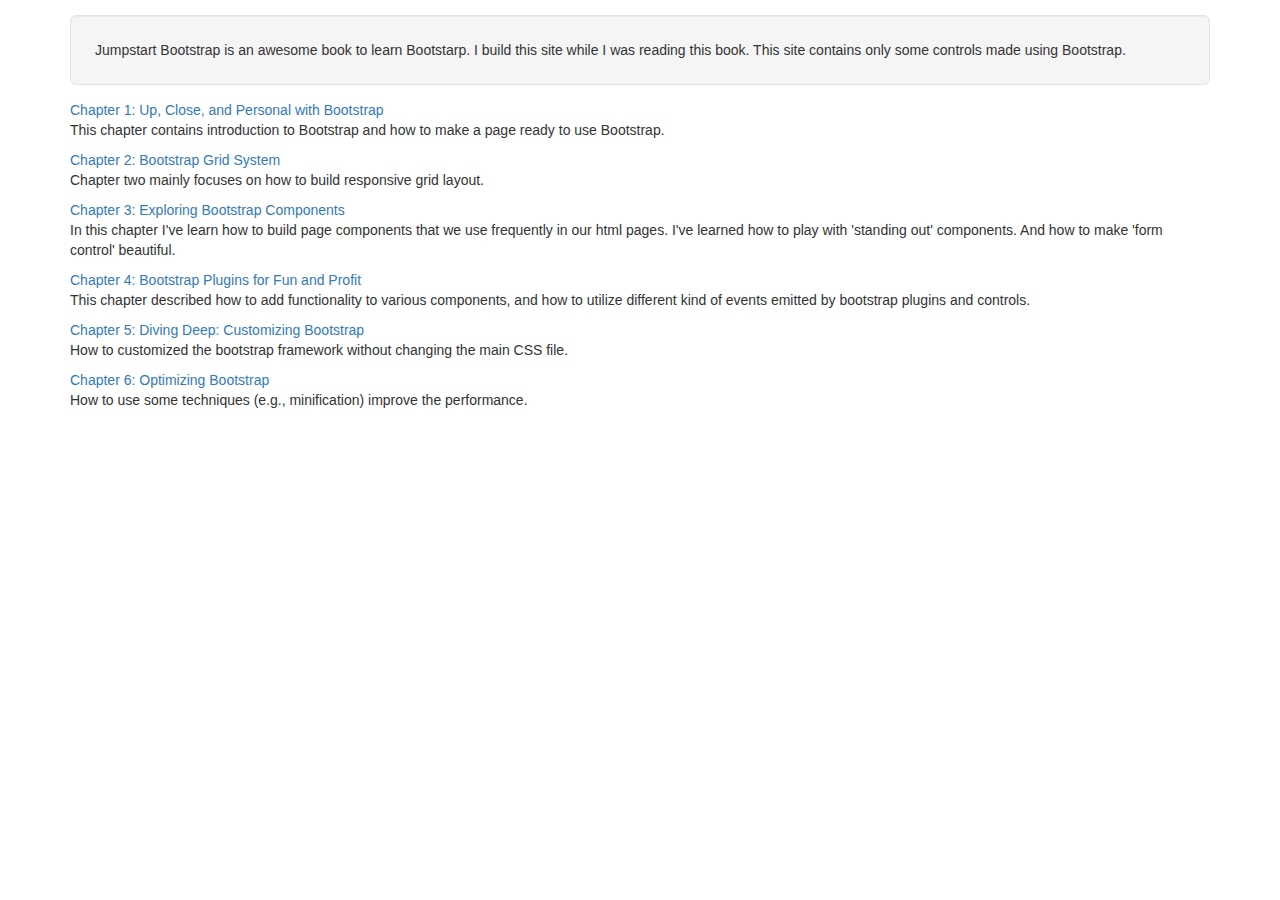
<file: index.html>
<!DOCTYPE html>
<html lang="en">
<head>
	<meta charset="utf-8">
	<meta http-equiv="X-UA-Compatible" content="IE=edge">
	<meta name="viewport" content="width=device-width,initial-scale=1">
	<title>Jump Start Bootstrap</title>
	<link rel="stylesheet" type="text/css" href="css/bootstrap.css">
	<link rel="stylesheet" type="text/css" href="css/styles.css">
</head>
<body>
	<div class="container">
		<div class="well well-lg header-margin">
			Jumpstart Bootstrap is an awesome book to learn Bootstarp. I build this site while I was reading this book. This site contains only some controls made using Bootstrap.
		</div>
		<!--Chapter Link-->
		<div>
			<a href="#" class="disabled">Chapter 1: Up, Close, and Personal with Bootstrap</a>
			<p>
				This chapter contains introduction to Bootstrap and how to make a page ready to use Bootstrap.</p>
		</div>
		<div>
			<a href="chapter2/index.html">Chapter 2: Bootstrap Grid System</a>
			<p>
				Chapter two mainly focuses on how to build responsive grid layout.</p>
		</div>
		<div>
			<a href="chapter3/index.html">Chapter 3: Exploring Bootstrap Components</a>
			<p>
				In this chapter I've learn how to build page components that we use frequently in our html pages. I've learned how to play with 'standing out' components. And how to make 'form control' beautiful.</p>
		</div>
		<div>
			<a href="chapter4/index.html">Chapter 4: Bootstrap Plugins for Fun and Profit</a>
			<p>
				This chapter described how to add functionality to various components, and how to utilize different kind of events emitted by bootstrap plugins and controls.</p>
		</div>
		<div>
			<a href="chapter5/index.html">Chapter 5: Diving Deep: Customizing Bootstrap</a>
			<p>
				How to customized the bootstrap framework without changing the main CSS file.</p>
		</div>
		<div>
			<a href="" class="disabled">Chapter 6: Optimizing Bootstrap</a>
			<p>
				How to use some techniques (e.g., minification) improve the performance.</p>
		</div>		
		<script src="js/jquery-2.1.1.min.js"></script>
		<script src="js/bootstrap.js"></script>
		<script type="text/javascript">
			$('.disabled').on('click', function(e){
				e.preventDefault(); 
			});
		</script>
</body>
</html>
</file>
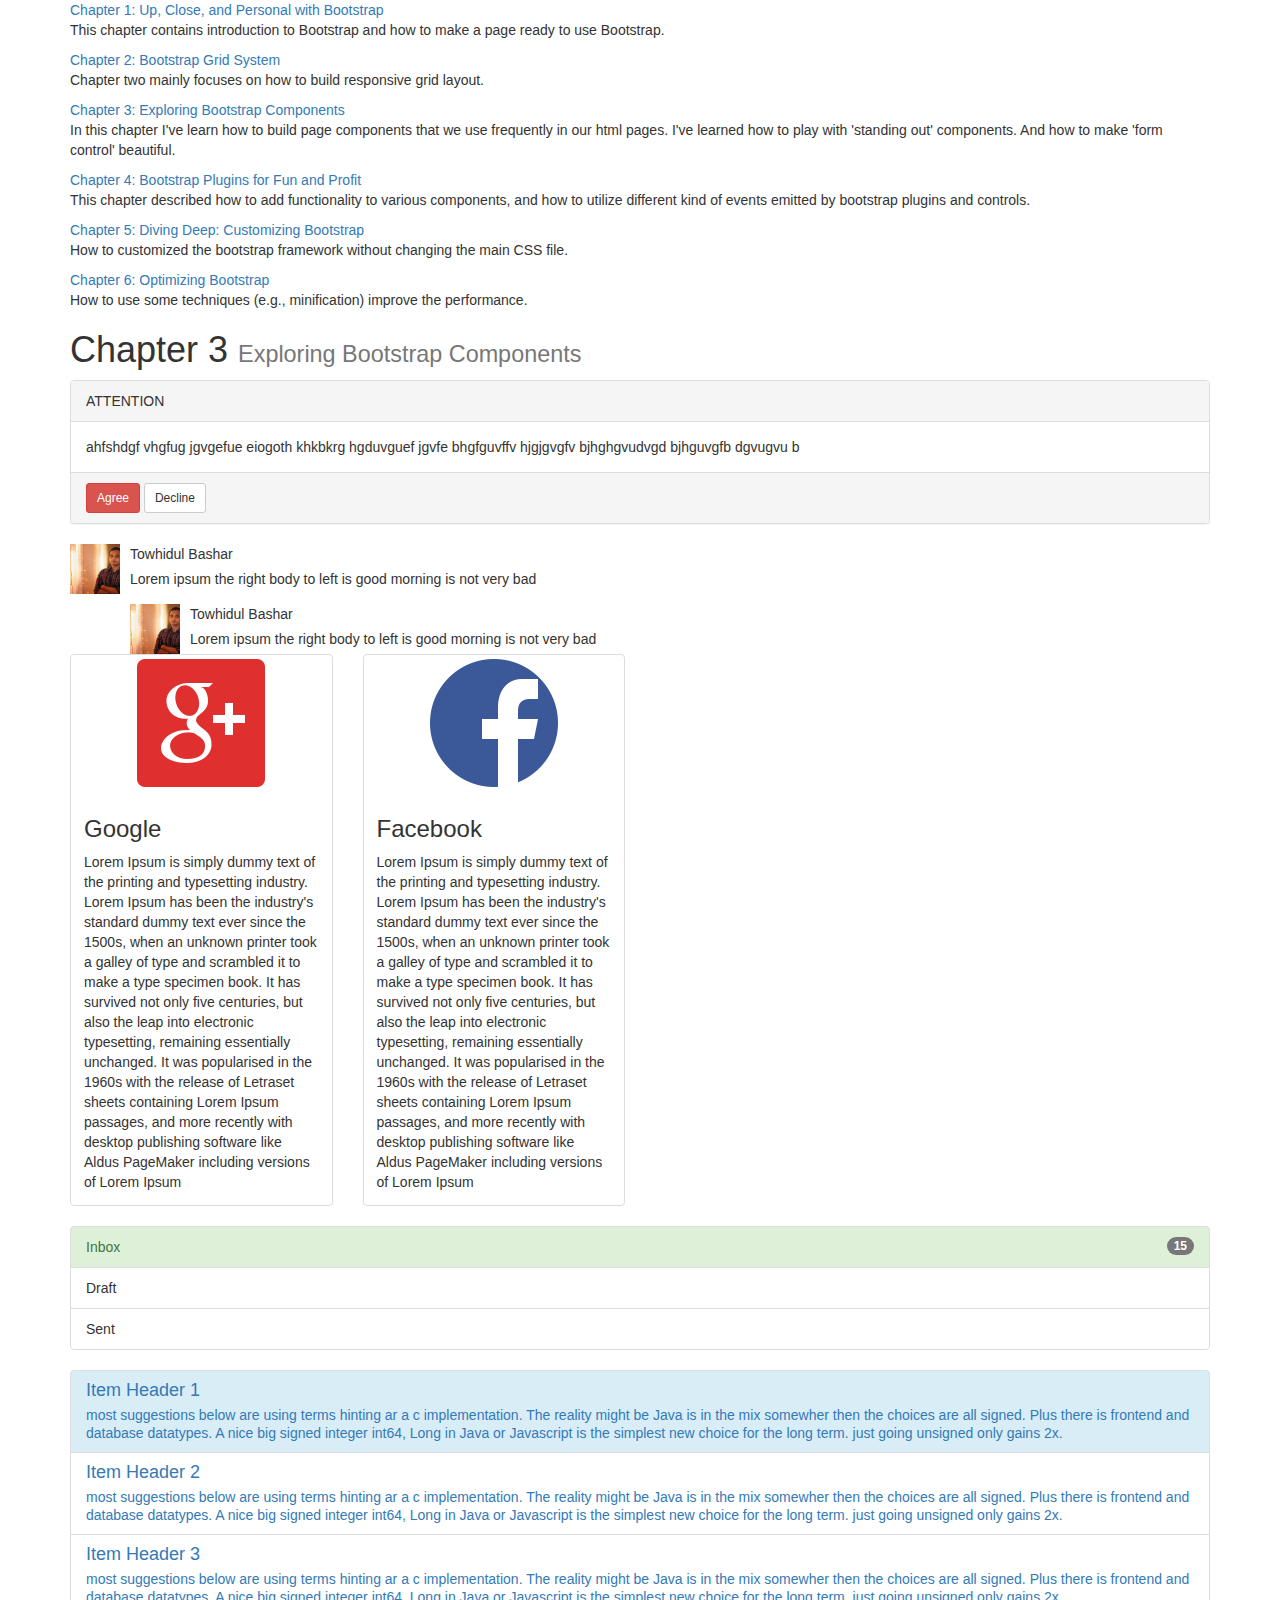
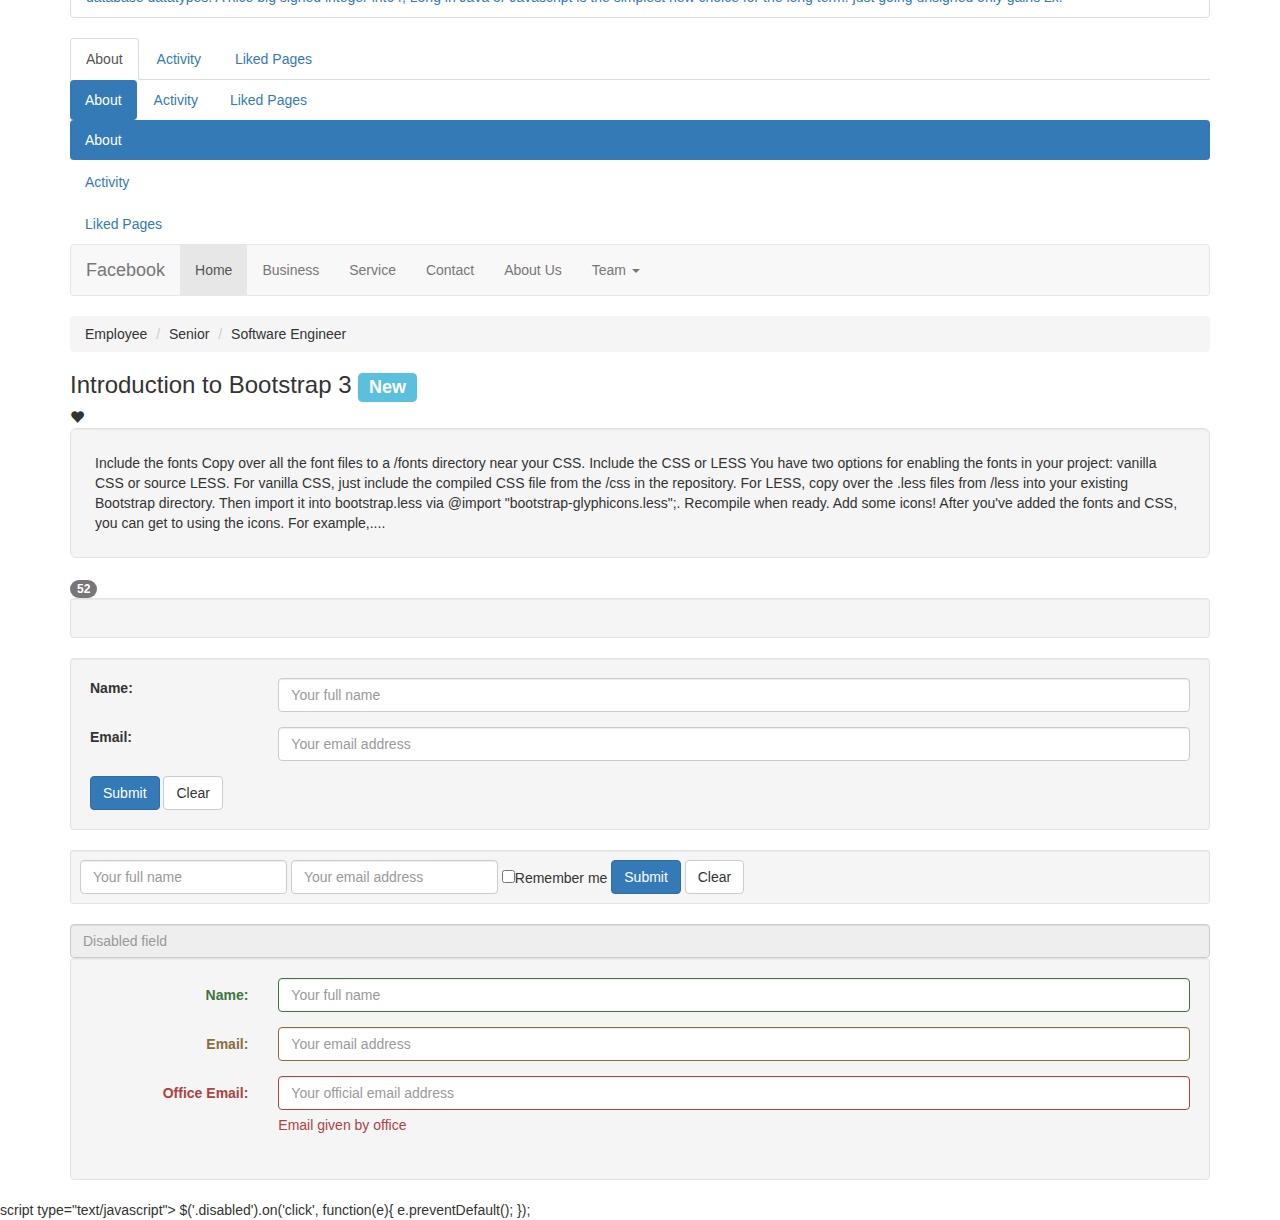
<file: chapter3/index.html>
<!DOCTYPE html>
<html lang="en">
	<head>
		<title>Chapter 3</title>
		<link rel="stylesheet" type="text/css" href="../css/bootstrap.css">
	</head>
	<body>
		<div class="container">
			<!--Chapter Link-->
			<div>
				<a href="#" class="disabled">Chapter 1: Up, Close, and Personal with Bootstrap</a>
				<p>
					This chapter contains introduction to Bootstrap and how to make a page ready to use Bootstrap.</p>
			</div>
			<div>
				<a href="../chapter2/index.html">Chapter 2: Bootstrap Grid System</a>
				<p>
					Chapter two mainly focuses on how to build responsive grid layout.</p>
			</div>
			<div>
				<a href="index.html">Chapter 3: Exploring Bootstrap Components</a>
				<p>
					In this chapter I've learn how to build page components that we use frequently in our html pages. I've learned how to play with 'standing out' components. And how to make 'form control' beautiful.</p>
			</div>
			<div>
				<a href="../chapter4/index.html">Chapter 4: Bootstrap Plugins for Fun and Profit</a>
				<p>
					This chapter described how to add functionality to various components, and how to utilize different kind of events emitted by bootstrap plugins and controls.</p>
			</div>
			<div>
				<a href="../chapter5/index.html">Chapter 5: Diving Deep: Customizing Bootstrap</a>
				<p>
					How to customized the bootstrap framework without changing the main CSS file.</p>
			</div>
			<div>
				<a href="#" class="disabled">Chapter 6: Optimizing Bootstrap</a>
				<p>
					How to use some techniques (e.g., minification) improve the performance.</p>
			</div>

			<div class="page-heade">
				<h1>Chapter 3 <small>Exploring Bootstrap Components</small></h1>
			</div>
			<!--PANEL -->
			<div class="panel panel-default">
				<div class="panel-heading">ATTENTION</div>
				<div class="panel-body">ahfshdgf vhgfug jgvgefue eiogoth khkbkrg hgduvguef jgvfe bhgfguvffv hjgjgvgfv bjhghgvudvgd bjhguvgfb  dgvugvu b</div>
				<div class="panel-footer">
					<a href="#" class="btn btn-danger btn-sm">Agree</a>
					<a href="#" class="btn btn-default btn-sm">Decline</a>
				</div>
			</div>
			<!--MEDIA -->
			<div class="media">
				<a class="pull-left" href="#">
					<img class="media-object" src="towhid.jpg" width="50px" height="50px" alt="Towhidul Bashar">
				</a>
				<div class="media-body">
					<div class="media-heading">Towhidul Bashar</div>
					<div>Lorem ipsum the right body to left is good morning is not very bad</div>
					<!--Nested -->
					<div class="media">
						<a class="pull-left" href="#">
							<img class="media-object" src="towhid.jpg" width="50px" height="50px" alt="Towhidul Bashar">
						</a>
						<div class="media-body">
							<div class="media-heading">Towhidul Bashar</div>
							<div>Lorem ipsum the right body to left is good morning is not very bad</div>
						</div>
					</div>
				</div>
			</div>	
			<!--THUMBNAIL-->	
			<div class="row">
				<div class="col-xs-3">
					<div class="thumbnail">
						<img src="google.png">
						<div class="caption">
							<h3>Google</h3>
							<div>Lorem Ipsum is simply dummy text of the printing and typesetting industry. Lorem Ipsum has been the industry's standard dummy text ever since the 1500s, when an unknown printer took a galley of type and scrambled it to make a type specimen book. It has survived not only five centuries, but also the leap into electronic typesetting, remaining essentially unchanged. It was popularised in the 1960s with the release of Letraset sheets containing Lorem Ipsum passages, and more recently with desktop publishing software like Aldus PageMaker including versions of Lorem Ipsum </div>
						</div>
					</div>
				</div>
				<div class="col-xs-3">
					<div class="thumbnail">
						<img src="facebook.png">
						<div class="caption">
							<h3>Facebook</h3>
							<div>Lorem Ipsum is simply dummy text of the printing and typesetting industry. Lorem Ipsum has been the industry's standard dummy text ever since the 1500s, when an unknown printer took a galley of type and scrambled it to make a type specimen book. It has survived not only five centuries, but also the leap into electronic typesetting, remaining essentially unchanged. It was popularised in the 1960s with the release of Letraset sheets containing Lorem Ipsum passages, and more recently with desktop publishing software like Aldus PageMaker including versions of Lorem Ipsum </div>
						</div>
					</div>
				</div>
			</div>
			<!--LIST GROUP-->
			<ul class="list-group">
				<li class="list-group-item list-group-item-success">
					Inbox <span class="badge">15</span>
				</li>
				<li class="list-group-item">Draft</li>
				<li class="list-group-item">Sent</li>
			</ul>
			<ul class="list-group">
				<li class="list-group-item list-group-item-info">
					<a href="#">
						<h4 class="list-group-item-heading">Item Header 1</h4>
						<p class="list-group-item-text">most suggestions below are using terms hinting ar a c implementation. The reality might be Java is in the mix somewher then the choices are all signed. Plus there is frontend and database datatypes. A nice big signed integer int64, Long in Java or Javascript is the simplest new choice for the long term. just going unsigned only gains 2x. </p>
					</a>
				</li>
				<li class="list-group-item">
					<a href="#">
						<h4 class="list-group-item-heading">Item Header 2</h4>
						<p class="list-group-item-text">most suggestions below are using terms hinting ar a c implementation. The reality might be Java is in the mix somewher then the choices are all signed. Plus there is frontend and database datatypes. A nice big signed integer int64, Long in Java or Javascript is the simplest new choice for the long term. just going unsigned only gains 2x. </p>
					</a>
				</li>
				<li class="list-group-item">
					<a href="#">
						<h4 class="list-group-item-heading">Item Header 3</h4>
						<p class="list-group-item-text">most suggestions below are using terms hinting ar a c implementation. The reality might be Java is in the mix somewher then the choices are all signed. Plus there is frontend and database datatypes. A nice big signed integer int64, Long in Java or Javascript is the simplest new choice for the long term. just going unsigned only gains 2x. </p>
					</a>
				</li>
			</ul>
			<!--NAVS-->
			<ul class="nav nav-tabs">
				<li class="active"> <a href="#">About</a> </li>
				<li> <a href="#">Activity</a> </li>
				<li> <a href="#">Liked Pages</a> </li>
			</ul>
			<ul class="nav nav-pills">
				<li class="active"> <a href="#">About</a> </li>
				<li> <a href="#">Activity</a> </li>
				<li> <a href="#">Liked Pages</a> </li>
			</ul>
			<ul class="nav nav-pills nav-stacked">
				<li class="active"> <a href="#">About</a> </li>
				<li> <a href="#">Activity</a> </li>
				<li> <a href="#">Liked Pages</a> </li>
			</ul>
			<!--NAV BAR-->
			<div class="navbar navbar-default">
				<div class="container-fluid">
					<div class="navbar-header">
						<button class="navbar-toggle" type="button" data-toggle="collapse" data-target="#mynavbar-content">
							<span class="icon-bar"></span>
							<span class="icon-bar"></span>
							<span class="icon-bar"></span>
						</button>
						<a class="navbar-brand" href="#">Facebook</a>
					</div>					
					<div class="collapse navbar-collapse" id="mynavbar-content">
						<ul class="nav navbar-nav">
							<li class="active"><a href="#">Home</a></li>
							<li><a href="#">Business</a></li>
							<li><a href="#">Service</a></li>
							<li><a href="#">Contact</a></li>
							<li><a href="#">About Us</a></li>
							<li class="dropdown">
								<a href="#" class="dropdown-toggle" data-toggle="dropdown">
									Team <b class="caret"></b>
								</a>
								<ul class="dropdown-menu">
									<li><a href="#">Board of Members</a></li>
									<li><a href="#">Developers Team</a></li>
									<li><a href="#">Designing Team</a></li>
									<li class="divider"></li>
									<li><a href="#">Investors</a></li>
									<li><a href="#">Share holders</a></li>
								</ul>
							</li>
						</ul>
					</div>
				</div>
			</div>
			<!--BREADCRUMB-->
			<ul class="breadcrumb">
				<li>Employee</li>
				<li>Senior</li>
				<li>Software Engineer</li>
			</ul>
			<!--LABEL-->
			<h3>Introduction to Bootstrap 3 <span class="label label-info">New</span></h3>
			<!--GLYPHICON-->
			<span class="glyphicon glyphicon-heart"></span>
			<!--WELL-->
			<div class="well well-lg">
				Include the fonts Copy over all the font files to a /fonts directory near your CSS.

				Include the CSS or LESS You have two options for enabling the fonts in your project: vanilla CSS or source LESS. For vanilla CSS, just include the compiled CSS file from the /css in the repository.
				For LESS, copy over the .less files from /less into your existing Bootstrap directory. Then import it into bootstrap.less via @import "bootstrap-glyphicons.less";. Recompile when ready.
				Add some icons! After you've added the fonts and CSS, you can get to using the icons. For example,....
			</div>
			<!--BADGES-->
			<span class="badge">52</span>
			<!--FORM-->
			<div class="well">
				<!--form class="form">
					<div class="form-group">
						<label for="name">Name:</label>
						<input class="form-control" type="text" id="name" placeholder="Your full name" />
					</div>
					<div class="from-group">
						<label for="email">Email:</label>
						<input class="form-control" type="text" id="email" placeholder="Your email address" />
					</div>
					<button class="btn btn-primary" type="submit">Submit</button>
					<button class="btn btn-default" type="reset">Clear</button>
				</form-->
			</div>
			<!--HORIZONTAL FORM-->
			<div class="well">
				<form class="form-horizontal">
					<div class="form-group">
						<label class="col-xs-2" for="name">Name:</label>
						<div class="col-xs-10">
							<input class="form-control" type="text" id="name1" placeholder="Your full name" />
						</div>
					</div>
					<div class="form-group">
						<label class="col-xs-2" for="email">Email:</label>
						<div class="col-xs-10">
							<input class="form-control" type="text" id="email1" placeholder="Your email address" />
						</div>
					</div>
					<button class="btn btn-primary" type="submit">Submit</button>
					<button class="btn btn-default" type="reset">Clear</button>
				</form>
			</div>
			<!--INLINE FORM-->
			<div class="well well-sm">
				<form class="form-inline">
					<div class="form-group">												
						<input class="form-control" type="text" id="name1" placeholder="Your full name" />						
					</div>
					<div class="form-group">					
						<input class="form-control" type="text" id="email1" placeholder="Your email address" />
					</div>
					<div class="checkbox">
						<label><input type="checkbox"/>Remember me</label>
					</div>
					<button class="btn btn-primary" type="submit">Submit</button>
					<button class="btn btn-default" type="reset">Clear</button>
				</form>
			</div>
			<!--DISABLED-->
			<input class="form-control" type="text" placeholder="Disabled field" disabled />
			<div class="well">
				<form class="form-horizontal">
					<div class="form-group has-success">
						<label class="col-xs-2 control-label" for="name1">Name:</label>
						<div class="col-xs-10">
							<input class="form-control" type="text" id="name1" placeholder="Your full name" />
						</div>
					</div>
					<div class="form-group has-warning">
						<label class="col-xs-2 control-label" for="email1">Email:</label>
						<div class="col-xs-10">
							<input class="form-control" type="text" id="email1" placeholder="Your email address" />
						</div>
					</div>
					<div class="form-group has-error">
						<label class="col-xs-2 control-label" for="email2">Office Email:</label>
						<div class="col-xs-10">
							<input class="form-control" type="text" id="email2" placeholder="Your official email address" />
							<span class="help-block">Email given by office</span>
						</div>
					</div>
				</form>
			</div>
		</div>
		<script type="text/javascript" src="../js/jquery-2.1.1.min.js"></script>
		<script type="text/javascript" src="../js/bootstrap.js"></script>
		script type="text/javascript">
		$('.disabled').on('click', function(e){
			e.preventDefault(); 
		});
	</script>
	</body>
</html>
</file>
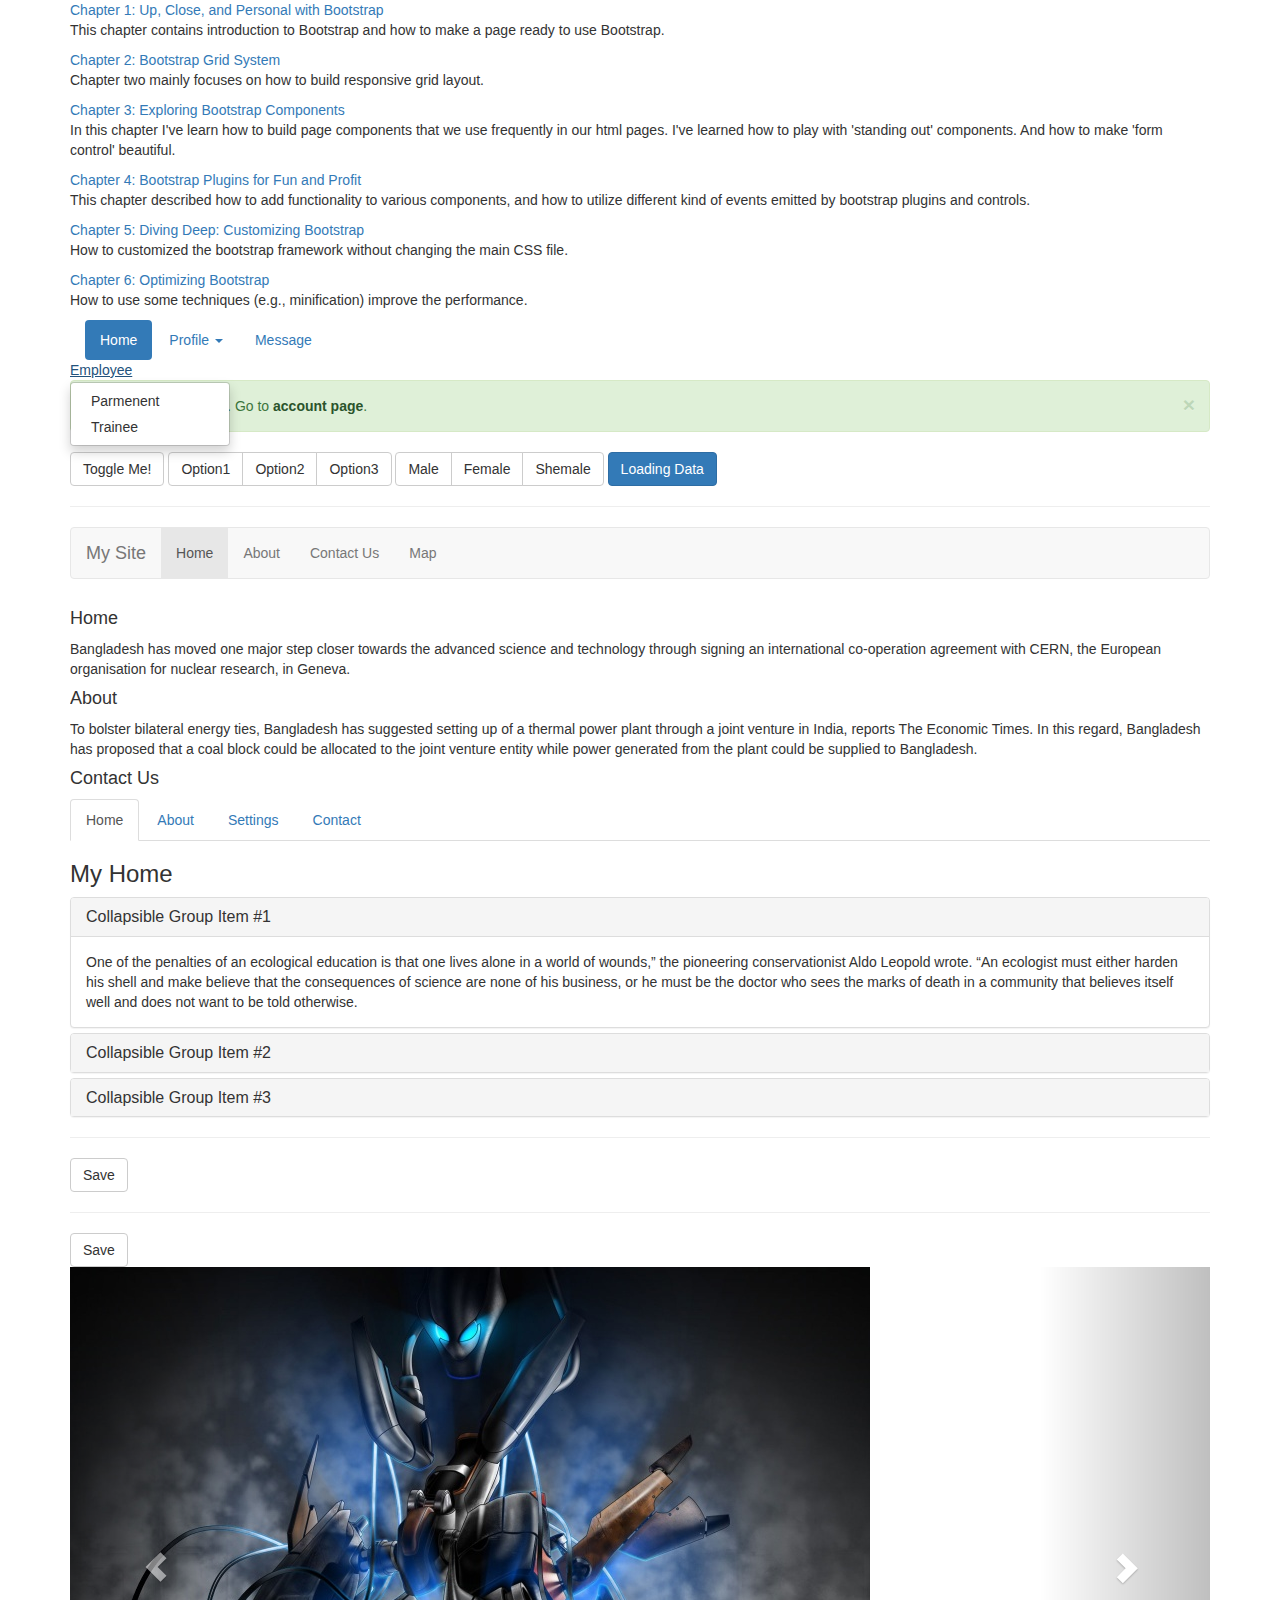
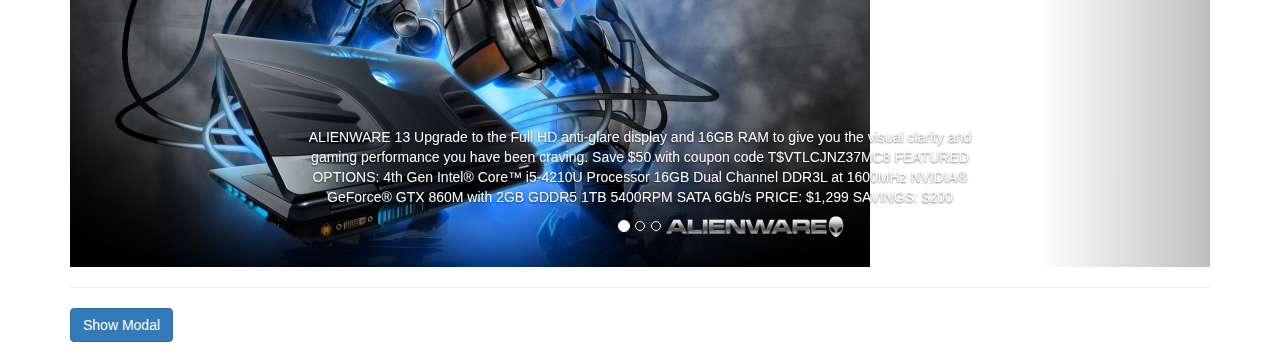
<file: chapter4/index.html>
<!DOCTYPE html>
<html lang="en">
	<head>
		<title>Chapter 4: Bootstrap Plugin</title>
		<link rel="stylesheet" type="text/css" href="../css/bootstrap.css">
		<style type="text/css">
			.scrollspy-example{
				position:relative;
				height:200px;
				margin-top:10px;
				overflow:auto;
			}
		</style>
	</head>
	<body>
		<div class="container">
		<div>
			<a href="#" class="disabled">Chapter 1: Up, Close, and Personal with Bootstrap</a>
			<p>
				This chapter contains introduction to Bootstrap and how to make a page ready to use Bootstrap.</p>
		</div>
		<div>
			<a href="../chapter2/index.html">Chapter 2: Bootstrap Grid System</a>
			<p>
				Chapter two mainly focuses on how to build responsive grid layout.</p>
		</div>
		<div>
			<a href="../chapter3/index.html">Chapter 3: Exploring Bootstrap Components</a>
			<p>
				In this chapter I've learn how to build page components that we use frequently in our html pages. I've learned how to play with 'standing out' components. And how to make 'form control' beautiful.</p>
		</div>
		<div>
			<a href="index.html">Chapter 4: Bootstrap Plugins for Fun and Profit</a>
			<p>
				This chapter described how to add functionality to various components, and how to utilize different kind of events emitted by bootstrap plugins and controls.</p>
		</div>
		<div>
			<a href="../chapter5/index.html">Chapter 5: Diving Deep: Customizing Bootstrap</a>
			<p>
				How to customized the bootstrap framework without changing the main CSS file.</p>
		</div>
		<div>
			<a href="#" class="disabled">Chapter 6: Optimizing Bootstrap</a>
			<p>
				How to use some techniques (e.g., minification) improve the performance.</p>
		</div>
		<!--DROPDOWN-->
		<div class="container">	
			<ul class="nav nav-pills">
				<li class="active"><a href="#">Home</a></li>
				<li class="dropdown">
					<a href="#" data-toggle="dropdown" data-target="#">Profile <span class="caret"></span></a>
					<ul class="dropdown-menu">
						<li><a href="#">Security</a></li>
						<li><a href="#">Settings</a></li>
						<li><a href="#">Preferance</a></li>
					</ul>
				</li>
				<li><a href="#">Message</a></li>
			</ul>
		</div>
		<!--Dropdowns with JavaScript-->
		<div class="dropdown" id="myDropdown">
			<a href="#" id="myDropdownHandle" data-toggle="dropdown" data-target="#">Employee</a>
			<ul class="dropdown-menu">
				<li><a href="#">Parmenent</a></li>
				<li><a href="#">Trainee</a></li>
			</ul>
		</div>
		<!--Alert Message-->
		<div class="alert alert-success alert-dismissable" id="myAlert">
			<button type="button" class="close" data-dismiss="alert">&times</button>
			Transaction completed. Go to <a class="alert-link" href="#">account page</a>.
		</div>
		<!--Buttons-->
		<button class="btn btn-default" data-toggle="button" type="button">Toggle Me!</button>
		<div class="btn-group" data-toggle="buttons">
			<label class="btn btn-default"><input type="checkbox" name="option" />Option1</label>
			<label class="btn btn-default"><input type="checkbox" name="option" />Option2</label>
			<label class="btn btn-default"><input type="checkbox" name="option" />Option3</label>
		</div>
		<div class="btn-group" data-toggle="buttons">
			<label class="btn btn-default"><input type="radio" name="option" />Male</label>
			<label class="btn btn-default"><input type="radio" name="option" />Female</label>
			<label class="btn btn-default"><input type="radio" name="option" />Shemale</label>
		</div>
		<button id="myLoadingButton" type="button" class="btn btn-primary" data-loading-text="Loading stuff...">Loading Data</button>
		<!--ScrollSpy--> <hr/>
		<nav id="navbarExample" class="navbar navbar-default" role="navigation">
			<div class="container-fluid">
				<div class="navbar-header">
					<button class="navbar-toggle" type="button" data-toggle="collapse" data-target=".navbarLinks">
						<!--Why these spans are here?-->
						<span class="icon-bar"></span>
						<span class="icon-bar"></span>
						<span class="icon-bar"></span>
					</button>
					<a class="navbar-brand" href="#">My Site</a>
				</div>
				<div class="collapse navbar-collapse navbarLinks">
					<ul class="nav navbar-nav">
						<li class="active"><a href="#home">Home</a></li>
						<li><a href="#about">About</a></li>
						<li><a href="#contact">Contact Us</a></li>
						<li><a href="#map">Map</a></li>
					</ul>
				</div>
			</div>
		</nav>
		<div data-spy="scroll" data-target="#navbarExample" data-offset="0" class="scrollspy-example">
			<h4 id="home">Home</h4>
			<p>Bangladesh has moved one major step closer towards the advanced science and technology through signing an international co-operation agreement with CERN, the European organisation for nuclear research, in Geneva.				
			</p>

			<h4 id="about">About</h4>
			<p>To bolster bilateral energy ties, Bangladesh has suggested setting up of a thermal power plant through a joint venture in India, reports The Economic Times.
				In this regard, Bangladesh has proposed that a coal block could be allocated to the joint venture entity while power generated from the plant could be supplied to Bangladesh.
			</p>

			<h4 id="contact">Contact Us</h4>
			<p>To bolster bilateral energy ties, Bangladesh has suggested setting up of a thermal power plant through a joint venture in India, reports The Economic Times.
				In this regard, Bangladesh has proposed that a coal block could be allocated to the joint venture entity while power generated from the plant could be supplied to Bangladesh.
			</p>

			<h4 id="map">Map</h4>
			<p>To bolster bilateral energy ties, Bangladesh has suggested setting up of a thermal power plant through a joint venture in India, reports The Economic Times.
				In this regard, Bangladesh has proposed that a coal block could be allocated to the joint venture entity while power generated from the plant could be supplied to Bangladesh.
				M Shameem Ahsan, ambassador and Permanent Representative of Bangladesh in Geneva, Switzerland yesterday signed the instrument of cooperation on behalf of Bangladesh government with Dr Rolf Heuer, director general of CERN, according to a press release of External Publicity Wing of Ministry of Foreign Affairs in Dhaka.
			</p>
		</div>
		<!--Tabs-->
		<ul class="nav nav-tabs">
			<li class="active"><a href="#home1" data-toggle="tab">Home</a></li>
			<li><a href="#about1" data-toggle="tab" id="navAbout">About</a></li>
			<li><a href="#settings1" data-toggle="tab">Settings</a></li>
			<li><a href="#contact1" data-toggle="tab">Contact</a></li>
		</ul>
		<div class="tab-content">
			<div class="tab-pane fade in active" id="home1"><h3>My Home</h3></div>
			<div class="tab-pane fade" id="about1"><h3>About you</h3></div>
			<div class="tab-pane fade" id="settings1"><h3>All settings</h3></div>
			<div class="tab-pane fade" id="contact1"><h3>Contacts here</h3></div>
		</div>
		<!--Collapse-->
		<div class="panel-group" id="accordion">
			<!-- Panel 1 -->
			<div class="panel panel-default">
				<div class="panel-heading">
					<h4 class="panel-title">
						<a data-toggle="collapse" data-parent="#accordion" href="#collapseOne">Collapsible Group Item #1</a>
					</h4>			
				</div>
				<div id="collapseOne" class="panel-collapse collapse in">
					<div class="panel-body">
						One of the penalties of an ecological education is that one lives alone in a world of wounds,” the pioneering conservationist Aldo Leopold wrote. “An ecologist must either harden his shell and make believe that the consequences of science are none of his business, or he must be the doctor who sees the marks of death in a community that believes itself well and does not want to be told otherwise.
					</div>
				</div>
			</div>
			<!-- Panel 2 -->
			<div class="panel panel-default">
				<div class="panel-heading">
					<h4 class="panel-title">
						<a data-toggle="collapse" data-parent="#accordion" href="#collapseTwo">Collapsible Group Item #2</a>
					</h4>
				</div>
				<div id="collapseTwo" class="panel-collapse collapse">
					<div class="panel-body">
						I remembered that when I read the news that the world has lost 52% of its vertebrate wildlife over the past 40 years. It’s a figure from which I’m still reeling. To love the natural world is to suffer a series of griefs, each compounding the last. 
					</div>
				</div>
			</div>
			<!-- Panel 3 -->
			<div class="panel panel-default">
				<div class="panel-heading">
					<h4 class="panel-title">
						<a data-toggle="collapse" data-parent="#accordion" href="#collapseThree">Collapsible Group Item #3</a>
					</h4>
				</div>
				<div id="collapseThree" class="panel-collapse collapse">
					<div class="panel-body">
						These wounds are inflicted not only on the world’s wildlife but also on ourselves. Civilisation is but a flimsy dust sheet that we have thrown over a psyche rich in emotion and instinct, shaped by the living planet. 
					</div>
				</div>
			</div>
			<!--Tooltip-->
			<hr/>
			<button id="tooltipButton" type="button" class="btn btn-default" data-toggle="tooltip" data-placement="right" data-title="Click and save something">Save</button>
			<!--Popover-->
			<hr/>
			<button id="popoverButton" type="button" class="btn btn-default" data-toggle="popover" data-placement="top" data-content="I'm a popover content" data-title="I'm title">Save</button>
			<!--Carousel-->
			<div id="laptopCarousel" class="carousel slide" data-ride="carousel">
				<ol class="carousel-indicators">
					<li data-target="#laptopCarousel" data-slide-to="0" class="active"></li>
					<li data-target="#laptopCarousel" data-slide-to="1" ></li>
					<li data-target="#laptopCarousel" data-slide-to="2" ></li>
				</ol>
				<div class="carousel-inner">
					<div class="item active">
						<img src="alineware1.jpg">
						<div class="carousel-caption">
							<p color="black">ALIENWARE 13
								Upgrade to the Full HD anti-glare display and 16GB RAM to give you the visual clarity and gaming performance you have been craving.
								Save $50 with coupon code T$VTLCJNZ37MC8

								FEATURED OPTIONS:
								4th Gen Intel® Core™ i5-4210U Processor
								16GB Dual Channel DDR3L at 1600MHz
								NVIDIA® GeForce® GTX 860M with 2GB GDDR5
								1TB 5400RPM SATA 6Gb/s
								PRICE: $1,299
								SAVINGS: $200
							</p>
						</div>
					</div>
					<div class="item">
						<img src="ibm1.jpg">
						<div class="carousel-caption">
							<p>ALIENWARE 13
								Upgrade to the Full HD anti-glare display and 16GB RAM to give you the visual clarity and gaming performance you have been craving.
								Save $50 with coupon code T$VTLCJNZ37MC8
							</p>
						</div>
					</div>
					<div class="item">
						<img src="xmg1.jpg">
						<div class="carousel-caption">
							<p>FEATURED OPTIONS:
								4th Gen Intel® Core™ i5-4210U Processor
								16GB Dual Channel DDR3L at 1600MHz
								NVIDIA® GeForce® GTX 860M with 2GB GDDR5
								1TB 5400RPM SATA 6Gb/s
								PRICE: $1,299
								SAVINGS: $200
							</p>
						</div>
					</div>
				</div>
				<a class="carousel-control left" href="#laptopCarousel" data-slide="prev">
					<span class="glyphicon glyphicon-chevron-left"></span>
				</a>
				<a class="carousel-control right" href="#laptopCarousel" data-slide="next">
					<span class="glyphicon glyphicon-chevron-right"></span>
				</a>
			</div>
			<!--Modal-->
			<hr/>
			<div class="modal fade" id="myModal">
				<div class="modal-dialog modal-sm">
					<div class="modal-content">
						<div class="modal-header">
							<button type="button" class="close" data-dismiss="modal">&times;</button>
							Header
						</div>
						<div class="modal-body">All data saved</div>
						<div class="modal-footer">
							
						</div>
					</div>
				</div>
			</div>
			<button type="button" class="btn btn-primary" data-toggle="modal" data-target="#myModal">Show Modal</button>
		</div>
		</div>
		<script type="text/javascript" src="../js/jquery-2.1.1.min.js"></script>
		<script type="text/javascript" src="../js/bootstrap.js"></script>
		<script type="text/javascript">
			$(document).ready(function(){
				$('.disabled').on('click', function(e){
					e.preventDefault(); 
				});
				//Dropdowns with JavaScript
				$('#myDropdownHandle').dropdown('toggle');
				$('#myDropdown').on('show.bs.dropdown', function() {
					console.log('show...');
				});
				$('#myDropdown').on('shown.bs.dropdown', function() {
					console.log('shown...');
				});
				$('#myDropdown').on('hide.bs.dropdown', function() {
					console.log('hide...');
				});
				$('#myDropdown').on('hidden.bs.dropdown', function() {
					console.log('hidden...');
				});

				//Alert Message
				$('#myAlert').on('close.bs.alert', function() {
					console.log('close alert');
				});
				$('#myAlert').on('closed.bs.alert', function() {
					console.log('closed alert');
				});

				//Button
				$('#myLoadingButton').click(function () { $(this).button('Loading'); });

				//Tabs
				$('#navAbout').on('show.bs.tab', function() {
					console.log('show.bs.tab ...');
				});
				$('#navAbout').on('shown.bs.tab', function() {
					console.log('shown.bs.tab ...');
				});

				//Collapse
				//$('.collapse').collapse({toggle: false});
				//$('.collapse').collapse('toggle');
				//$('.collapse').collapse('show');
				//$('.collapse').collapse('hide');
				$('.collapse').on('show.bs.collapse', function() {
					console.log('show.bs.collapse');
				});
				$('.collapse').on('shown.bs.collapse', function() {
					console.log('shown.bs.collapse');
				});
				$('.collapse').on('hide.bs.collapse', function() {
					console.log('hide.bs.collapse');
				});
				$('.collapse').on('hidden.bs.collapse', function() {
					console.log('hidden.bs.collapse');
				});

				//Tooltip
				var option = {animation: true};
				$('#tooltipButton').tooltip(option);

				//Popover
				var optionPopover = {animation: true, placement: 'right'};
				$('#popoverButton').popover(optionPopover);

				//Carousel
				var carouselOption = {interval: 1500, pause: 'hover', wrap: true};
				$('#laptopCarousel').carousel(carouselOption);

				//Modal
				var modalOption = {backdrop: 'static', keyboard: true, show: false};
				$('#myModal').modal(modalOption);
			});			
		</script>
	</body>
</html>
</file>
<file: css/styles.css>
.col1{
background: #5C7080;
}
.col2{
background:#6BC0FF;
}

.col3{
background:#E8AA4C;
}
.col4{
background:#FF384E;
}

.header-margin{
margin: 15px 0px 15px 0px;
}
</file>
